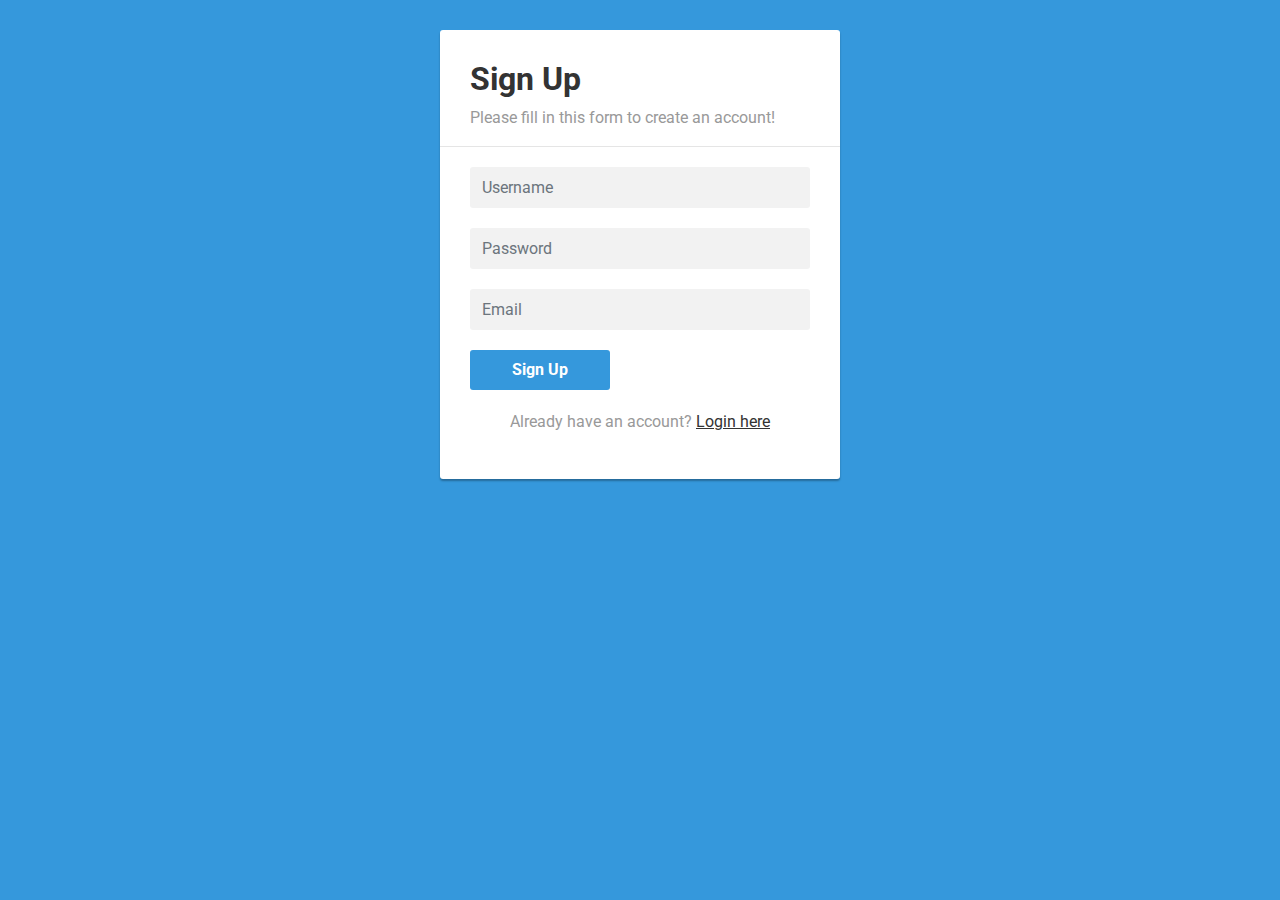
<file: index.html>
<!DOCTYPE html>
<html lang="en">
<head>
<meta charset="utf-8">
<meta name="viewport" content="width=device-width, initial-scale=1,shrink-to-fit=no">
<link rel="stylesheet" href="https://fonts.googleapis.com/css?family=Roboto:400,700">
<title>User Signup</title>
<link rel="stylesheet" href="https://stackpath.bootstrapcdn.com/bootstrap/4.5.0/css/bootstrap.min.css">
<link rel="stylesheet" href="https://maxcdn.bootstrapcdn.com/font-awesome/4.7.0/css/font-awesome.min.css">
<script src="https://code.jquery.com/jquery-3.5.1.min.js"></script>
<script src="https://cdn.jsdelivr.net/npm/popper.js@1.16.0/dist/umd/popper.min.js"></script>
<script src="https://stackpath.bootstrapcdn.com/bootstrap/4.5.0/js/bootstrap.min.js"></script>
<link rel="stylesheet" href="css/styles.css">
<script src="signup.js"></script>
</head>
<body>
<div class="generic-form">
		<h2>Sign Up</h2>
		<p>Please fill in this form to create an account!</p>
		<hr>
      <div class="form-group">
        	<input type="text" class="form-control" id="username" name="username" placeholder="Username" required="required">
        </div>
		<div class="form-group">
            <input type="password" class="form-control" id="password" name="password" placeholder="Password" required="required">
        </div>
        <div class="form-group">
        	<input type="email" class="form-control" id="email" name="email" placeholder="Email" required="required">
        </div>
	    
		<div class="form-group">
            <button id="signup-btn" class="btn btn-primary btn-lg">Sign Up</button>
        </div>
	<div class="hint-text">Already have an account? <a href="login.html">Login here</a></div>
</div>
</body>
</html>
</file>
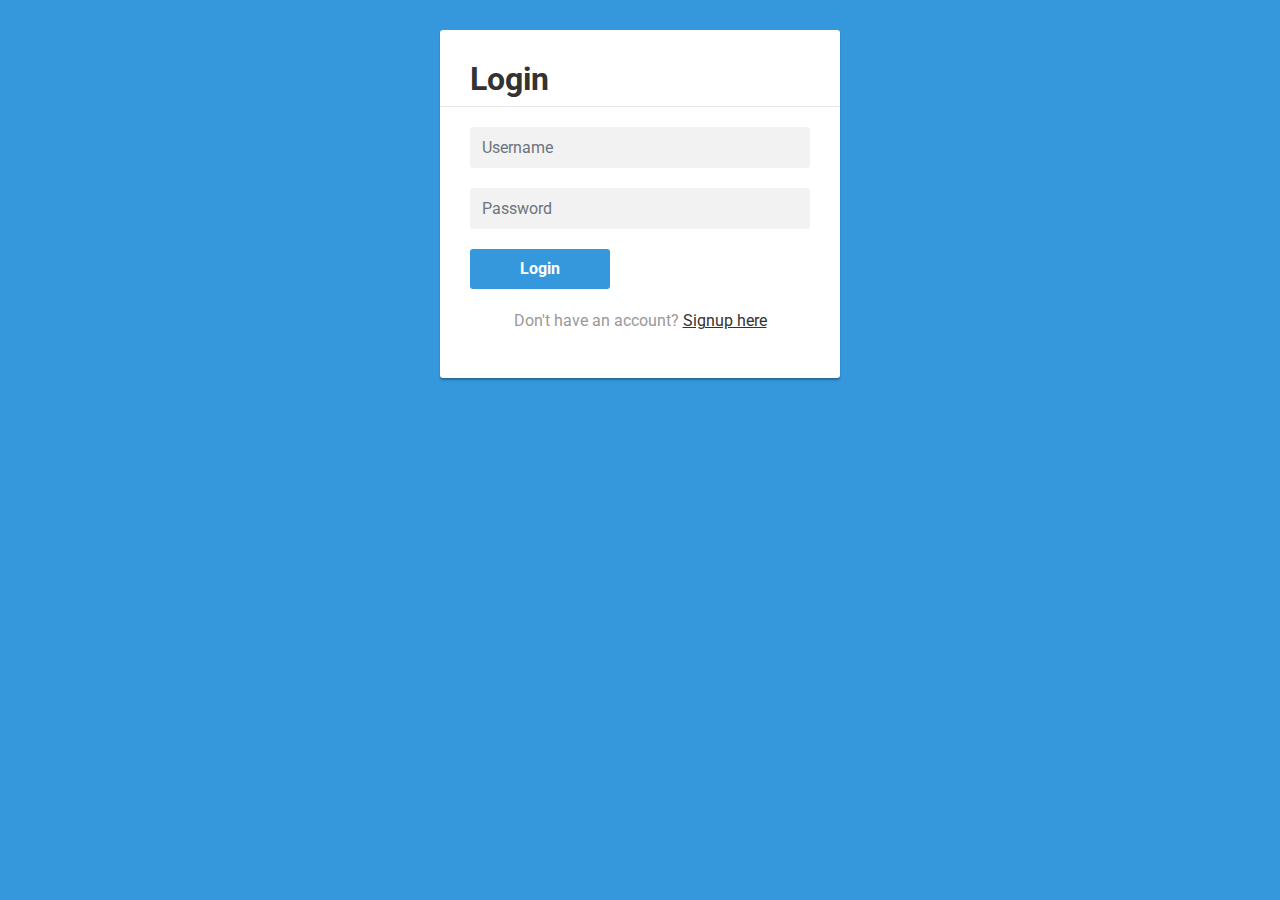
<file: login.html>
<!DOCTYPE html>
<html lang="en">
<head>
<meta charset="utf-8">
<meta name="viewport" content="width=device-width, initial-scale=1,shrink-to-fit=no">
<link rel="stylesheet" href="https://fonts.googleapis.com/css?family=Roboto:400,700">
<title>User Login</title>
<link rel="stylesheet" href="https://stackpath.bootstrapcdn.com/bootstrap/4.5.0/css/bootstrap.min.css">
<link rel="stylesheet" href="https://maxcdn.bootstrapcdn.com/font-awesome/4.7.0/css/font-awesome.min.css">
<script src="https://code.jquery.com/jquery-3.5.1.min.js"></script>
<script src="https://cdn.jsdelivr.net/npm/popper.js@1.16.0/dist/umd/popper.min.js"></script>
<script src="https://stackpath.bootstrapcdn.com/bootstrap/4.5.0/js/bootstrap.min.js"></script>
<link rel="stylesheet" href="css/styles.css">
<script src="login.js"></script>
</head>
<body>
    <div class="generic-form">
            <h2>Login</h2>
            <hr>
          <div class="form-group">
                <input type="text" class="form-control"  id="username" name="username" placeholder="Username" required="required">
            </div>
            <div class="form-group">
                <input type="password" class="form-control" id="password" name="password" placeholder="Password" required="required">
            </div>
            
            <div class="form-group">
                <button id="login-btn" class="btn btn-primary btn-lg">Login</button>
            </div>
        <div class="hint-text">Don't have an account? <a href="index.html">Signup here</a></div>
    </div>
    </body>
    </html>
</file>
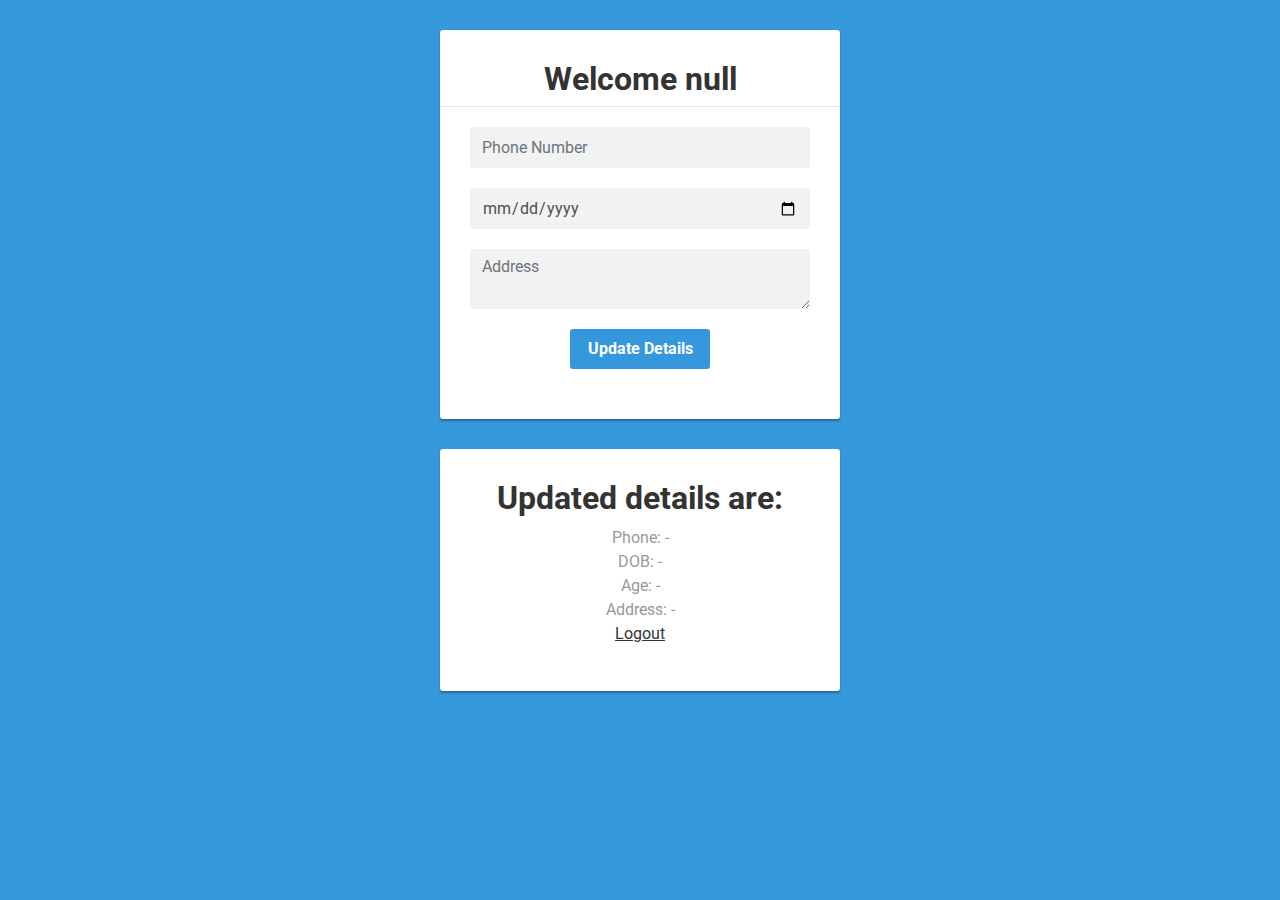
<file: profile.html>
<!DOCTYPE html>
<html lang="en">

<head>
  <meta charset="utf-8">
  <meta name="viewport" content="width=device-width, initial-scale=1,shrink-to-fit=no">
  <link rel="stylesheet" href="https://fonts.googleapis.com/css?family=Roboto:400,700">
  <title>User Profile</title>
  <link rel="stylesheet" href="https://stackpath.bootstrapcdn.com/bootstrap/4.5.0/css/bootstrap.min.css">
  <link rel="stylesheet" href="https://maxcdn.bootstrapcdn.com/font-awesome/4.7.0/css/font-awesome.min.css">
  <script src="https://code.jquery.com/jquery-3.5.1.min.js"></script>
  <script src="https://stackpath.bootstrapcdn.com/bootstrap/4.5.0/js/bootstrap.min.js"></script>
  <link rel="stylesheet" href="css/styles.css">
  <script src="profile.js?v=1"></script>
</head>

<body>
  <center>
    <div class="generic-form">
      <h2 id="profile-heading"></h2>
      <hr>
      <div class="form-group">
        <input type="tel" class="form-control" id="phone" name="phone" placeholder="Phone Number" required="required">
      </div>
      <div class="form-group">
        <input type="date" class="form-control" id="dob" name="dob" placeholder="Date of Birth" required="required">
      </div>
      <div class="form-group">
        <textarea class="form-control" id="address" name="address" placeholder="Address" required="required"></textarea>
      </div>
      <div class="form-group">
        <button id="update-btn" class="btn btn-primary btn-lg">Update Details</button>
      </div>
    </div>
    <div class="generic-form">
      <h2>Updated details are:</h2>
      <div id="updated-details">
        Phone: -<br>
        DOB: -<br>
        Age: -<br>
        Address: -
      </div>
      <div class="hint-text"><a href="login.html">Logout</a></div>
    </div>
  </center>
</body>

</html>
</file>
<file: css/styles.css>
body {
    color: #fff;
    background: #3598dc;
    font-family: 'Roboto', sans-serif;
  }
  .form-control {
    height: 41px;
    background: #f2f2f2;
    box-shadow: none !important;
    border: none;
    border-radius: 3px;
  }
  .form-control:focus {
    background: #e2e2e2;
  }
  .btn {
    border-radius: 3px;
  }
  .generic-form {
    width: 400px;
    margin: 30px auto;
    color: #999;
    border-radius: 3px;
    margin-bottom: 15px;
    background: #fff;
    box-shadow: 0px 2px 2px rgba(0, 0, 0, 0.3);
    padding: 30px;
  }
  .generic-form a {
    color: #3598dc;
    text-decoration: none;
  }
  .generic-form a:hover {
    text-decoration: underline;
  }
  .generic-form h2 {
    color: #333;
    font-weight: bold;
    margin-top: 0;
  }
  .generic-form hr {
    margin: 0 -30px 20px;
  }
  .generic-form .form-group {
    margin-bottom: 20px;
  }
  .generic-form .row div:first-child {
    padding-right: 10px;
  }
  .generic-form .row div:last-child {
    padding-left: 10px;
  }
  .generic-form .btn {
    font-size: 16px;
    font-weight: bold;
    background: #3598dc;
    border: none;
    min-width: 140px;
  }
  .generic-form .btn:hover, .generic-form .btn:focus {
    background: #2389cd !important;
    outline: none;
  }
  .generic-form a {
    color: #333;
    text-decoration: underline;
  }
  .generic-form a:hover {
    text-decoration: none;
  }
  .generic-form .hint-text {
    padding-bottom: 15px;
    text-align: center;
  }
</file>
